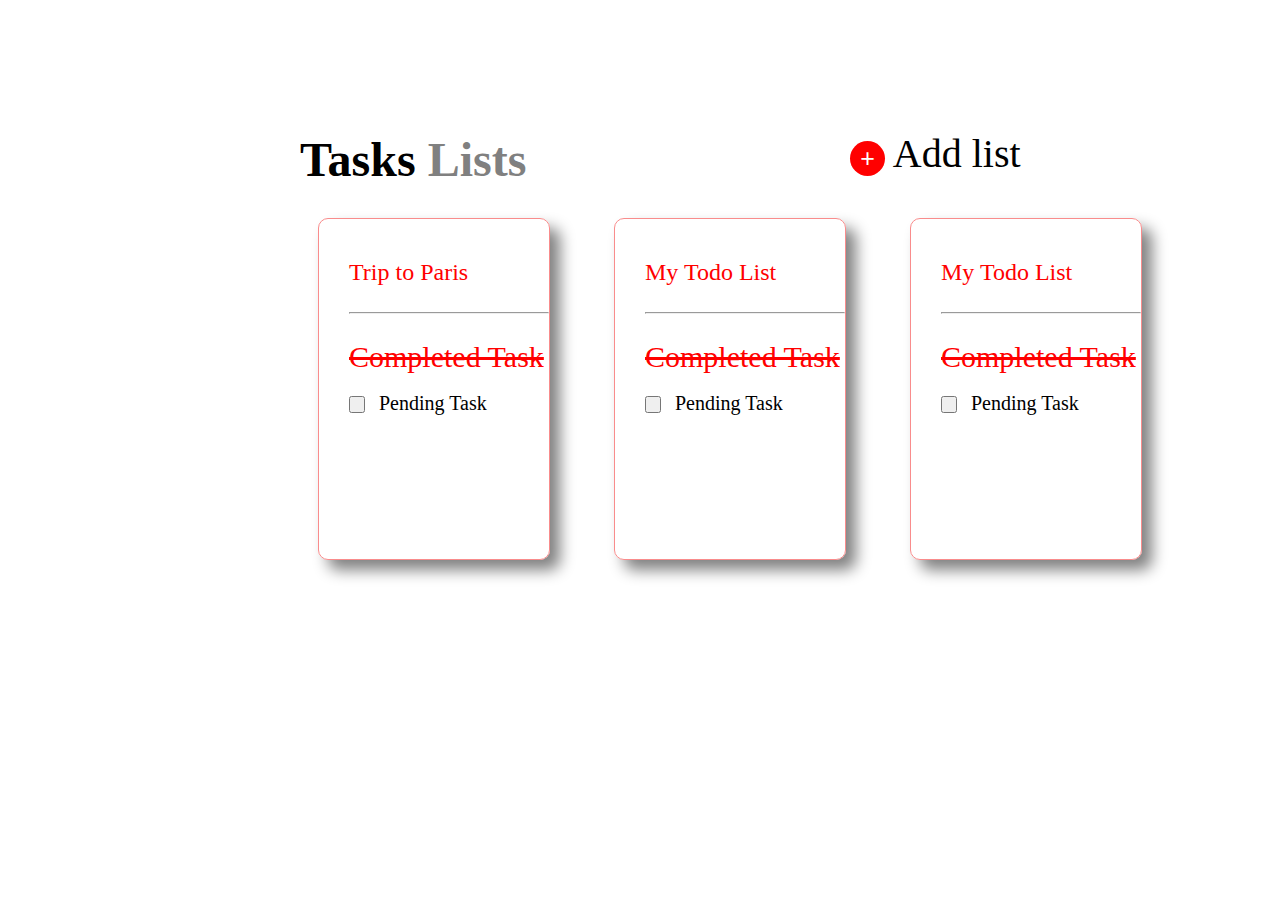
<file: index.html>
<!DOCTYPE html>
<html lang="en">
<head>
    <meta charset="UTF-8">
    <meta http-equiv="X-UA-Compatible" content="IE=edge">
    <meta name="viewport" content="width=device-width, initial-scale=1.0">
    <title>CSS ASSIGMENT2 </title>
    <link rel="stylesheet" href="./index.css">
</head>
<body>
    <h1 class="heading">Tasks 
        <a class="head">Lists</a>
    </h1>
    <div class="addlist">
        <button  class="addicon"><a href="./addlist.html">+</a></button> Add list
       </div>
       <div class="item">
    <a class="title" href="./item.html">Trip to Paris</a> 
    <br>
    <br>
    <hr> <br>
    <div class="title1">Completed Task</div> <br>
    <button class="btn"></button>
     <p class="task">Pending Task</p> 
    </div>

    <div class="item ">
        <div class="title">My Todo List</div>
        <br>
        <hr> <br>
        <div class="title1">Completed Task</div> <br>
        <button class="btn"></button> <p class="task">Pending Task</p> 
    
        </div>

     <div class="item ">
         <div class="title">My Todo List</div>
            <br>
            <hr> <br>
            <div class="title1">Completed Task</div> <br>
            <button class="btn"></button> <p class="task">Pending Task</p> 
        
    </div>
</body>
</html>
</file>
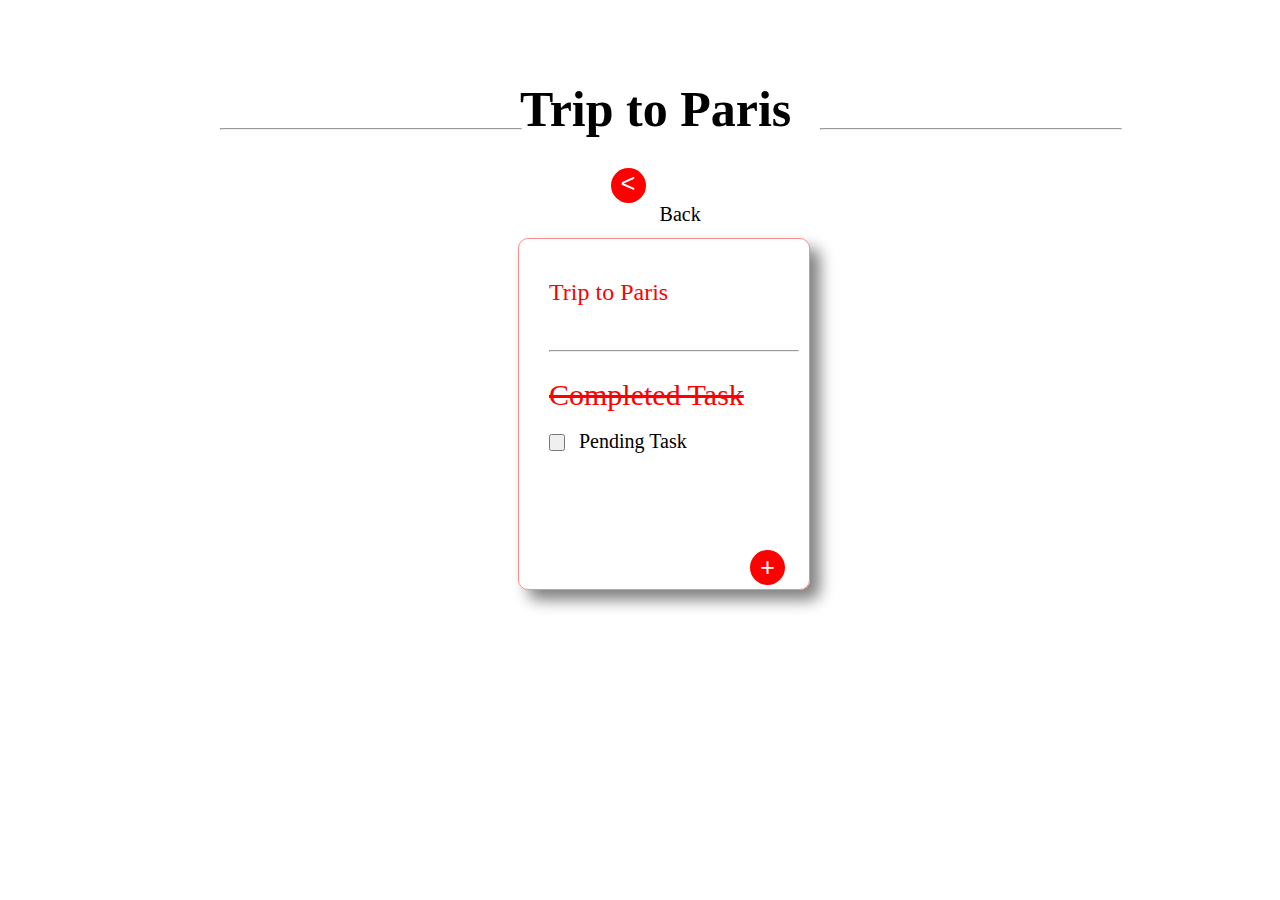
<file: item.html>
<!DOCTYPE html>
<html lang="en">
<head>
    <meta charset="UTF-8">
    <meta http-equiv="X-UA-Compatible" content="IE=edge">
    <meta name="viewport" content="width=device-width, initial-scale=1.0">
    <title>Document</title>
    <link rel="stylesheet" href="./index.css">
</head>
<body>
    <div class="position">
        <hr class="h1"><div class="trip"> Trip to Paris </div><hr class="h2">
        <button  class="addicon"> <a href="./index.html">< <span class="arow">-</span></a></button>
        <span class="task">Back</span>
    </div>
    <div class="item1">
        <div class="title">Trip to Paris</div>
        <br>
        <br>
        <hr> <br>
        <div class="title1">Completed Task</div> <br>
        <button class="btn"></button>
         <p class="task">Pending Task</p> 
    </div>
    
    
    <div class="addlist1">
        <button  class="addicon"><a href="./addlist.html">+</a></button>
       </div>
</body>
</html>
</file>
<file: index.css>
.heading{
    position: absolute;
    top: 100px;
    left: 300px;
    font-size:3em;
}
.head{
    color:gray;
    font-size:1em;

}
.addlist{
    position: absolute;
    top: 130px;
    left: 850px;
    font-size:2.5em;
}
.addicon {
    width: 35px;
    height: 35px;
    border-radius: 50%;
    background-color: red;
    border: none;
}
a{
    text-decoration: none;
    color: white;
    font-size: 25px;
}
.item{
    display: inline-block;
    position: relative;
    left: 280px;
    top: 180px;
    width: 200px;
    height: 300px;
    margin: 30px;
    border: 1px solid rgb(249, 140, 140);
    border-radius: 10px;
    padding: 40px 0px 0px 30px;
    box-shadow: 10px 10px 15px grey;
}
.title{
    color: red;
    font-size:1.5em;
    text-decoration: none;
}
.title1{
    color: red;
    font-size: 30px;
    text-decoration: line-through;

}
.submit{
    position: relative;
    left: -10px;
    height:15px;
}
.btn{
    height: 17px;
    margin-right: 10px;
}
.task{
    display: inline;
    font-size: 20px;
}

/* add list/css */
.blur{
    filter: blur(20px);
}
.newlist{
    z-index: 5;
    position: absolute;
    left: 550px;
    top: 140px;
    width: 270px;
    height: 120px;
    color: rgb(235, 134, 18);
    font-size:2em;
    border: 1px solid rgb(249, 140, 140);
    box-shadow: 5px 5px 15px grey;
    border-radius: 10px;
    text-align: center;
    padding: 20px;
    
}
input{
    border-color: rgb(218, 128, 128);
    border-radius: 5px;
    margin-top: 20px;
}
.submit{
    width: 70px;
    padding:5px 0 25px ;
    position: relative;
    top: -30px;
    border-radius: 20px;
    color: white;
    background-color: red;
    border: none;
   
}
/* item.css */
.position{
    position: absolute;
    top: 80px;
    left: 520px;
    font-size:3.5em;
    text-align: center;
}
.h1{
    display: inline-block;
    position: absolute;
    width: 300px;
    left: -300px;
    top: 20px;
}
.h2{
    display: inline-block;
    position: absolute;
    width: 300px;
    left: 300px;
    top: 20px;
}
.trip{
    margin-bottom: 30px;
    font-size: 50px;
    font-weight: bold;

}
.trip1{
    position: relative;
    top: 30vh;
    left: 28vw;
    width: 20vw;
    padding-left: 10vw;
    box-shadow: 1px 0px 10px grey;

}
.item1{
    display: inline-block;
    position: relative;
    left: 480px;
    top: 200px;
    width: 250px;
    height: 300px;
    margin: 30px;
    border: 1px solid rgb(249, 140, 140);
    border-radius: 10px;
    padding: 40px 10px 10px 30px;
    box-shadow: 10px 10px 15px grey;
}
.addlist1{
position: absolute;
top: 550px;
left: 750px;
}
</file>
